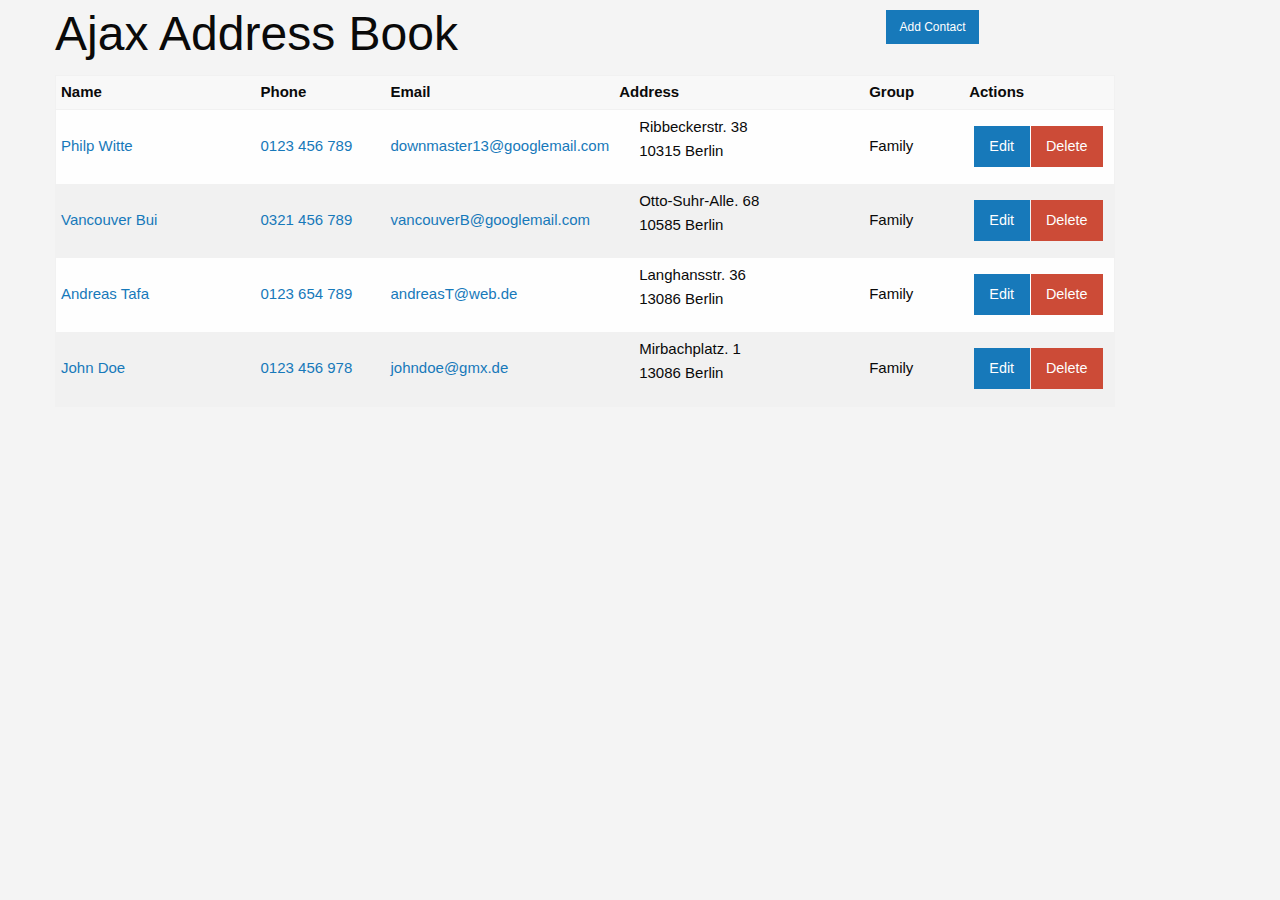
<file: ab_html/index.html>
<!doctype html>
<html class="no-js" lang="en">
<head>
    <meta charset="utf-8"/>
    <meta http-equiv="x-ua-compatible" content="ie=edge">
    <meta name="viewport" content="width=device-width, initial-scale=1.0">
    <title>Ajax Address Book | Welcome</title>
    <link rel="stylesheet" href="assets/css/app.css">
    <link rel="stylesheet" href="assets/css/custom.css">
</head>
<body>

<div class="grid-container">
    <div class="grid-x">
        <div class="large-6 cell">
            <h1>Ajax Address Book</h1>
        </div>
        <div class="grid-container">
            <div class="large-6 cell">
                <a class="add-btn button float-right small " data-open="myModal">Add Contact</a>
                <div id="myModal" class="reveal" data-reveal>
                    <h2>Add Contact</h2>
                    <form>
                        <div class="grid-x grid-margin-x">
                            <div class="large-6 cell">
                                <label>First Name
                                    <input type="text" placeholder="Enter First Name">
                                </label>
                            </div>
                            <div class="large-6 cell">
                                <label>Last Name
                                    <input type="text" placeholder="Enter Last Name">
                                </label>
                            </div>
                        </div>

                        <div class="grid-x grid-margin-x">
                            <div class="large-4 cell">
                                <label>Email
                                    <input type="email" placeholder="Enter Email Address">
                                </label>
                            </div>
                            <div class="large-4 cell">
                                <label>Phone Number
                                    <input type="text" placeholder="Enter Phone Number">
                                </label>
                            </div>
                            <div class="large-4 cell">
                                <label>Contact Group
                                    <select>
                                        <option value="husker">Family</option>
                                        <option value="starbuck">Friends</option>
                                        <option value="hotdog">Business</option>
                                    </select>
                                </label>
                            </div>
                        </div>

                        <div class="grid-x grid-margin-x">
                            <div class="cell large-6 ">
                                <label>Address1
                                    <input type="text" placeholder="Enter Address 1">
                                </label>
                            </div>
                            <div class="cell large-6 ">
                                <label>Address2
                                    <input type="text" placeholder="Enter Address 2">
                                </label>
                            </div>
                        </div>

                        <div class="grid-x grid-margin-x">
                            <div class="large-4 cell">
                                <label>City
                                    <input type="text" placeholder="Enter City">
                                </label>
                            </div>
                            <div class="large-4 cell">
                                <label>State
                                    <select>
                                        <option value="BW">Baden-Wuerttemberg</option>
                                        <option value="BY">Bavaria</option>
                                        <option value="BE">Berlin</option>
                                        <option value="BB">BrandenBurg</option>
                                        <option value="HB">Bremen</option>
                                        <option value="HH">Hamburg</option>
                                        <option value="HE">Hesse</option>
                                        <option value="NI">Lower-Saxony</option>
                                        <option value="MV">Mecklenburg Vorpommern</option>
                                        <option value="NW">North Rhine-Westphalia</option>
                                        <option value="RP">Rhineland-Palatinate</option>
                                        <option value="SL">Saarland</option>
                                        <option value="SN">Saxony</option>
                                        <option value="ST">Saxony-Anhalt</option>
                                        <option value="SH">Schleswig-Holstein</option>
                                        <option value="TH">Thuringia</option>
                                    </select>
                                </label>
                            </div>
                            <div class="large-4 cell">
                                <label>Zipcode
                                    <input type="text" placeholder="Enter Zipcode">
                                </label>
                            </div>
                        </div>

                        <div class="grid-x grid-margin-x">
                            <div class="large-12 cell">
                                <label>Notes
                                    <textarea placeholder="Enter Optional Notes"></textarea>
                                </label>
                            </div>
                        </div>

                        <input type="submit" class="add-btn button float-right small" value="Submit">
                        <!--                    <a class="close-reveal-modal">&#215;</a>-->
                        <button class="close-button" data-close aria-label="Close modal" type="button">
                            <span aria-hidden="true">&times;</span>
                        </button>
                    </form>
                </div>
            </div>
        </div>
        <div class="grid-x grid-margin-x">
            <div class="large-12 cell">
                <table>
                    <thead>
                    <tr>
                        <th width="200">Name</th>
                        <th width="130">Phone</th>
                        <th width="200">Email</th>
                        <th width="250">Address</th>
                        <th width="100">Group</th>
                        <th width="150">Actions</th>
                    </tr>
                    </thead>
                    <tbody>
                    <tr>
                        <td><a href="contact.html">Philp Witte</a></td>
                        <td><a href="contact.html">0123 456 789</a></td>
                        <td><a href="contact.html">downmaster13@googlemail.com</a></td>
                        <td>
                            <ul>
                                <li>Ribbeckerstr. 38</li>
                                <li>10315 Berlin</li>
                            </ul>
                        </td>
                        <td>Family</td>
                        <td>
                            <div class="button-group">
                                <a href="#" class="button tiny" data-open="myModal">Edit</a><br>
                                <a href="#" class="button tiny alert" data-open="myModal">Delete</a>
                            </div>
                        </td>
                    </tr>
                    <tr>
                        <td><a href="contact.html">Vancouver Bui</a></td>
                        <td><a href="contact.html">0321 456 789</a></td>
                        <td><a href="contact.html">vancouverB@googlemail.com</a></td>
                        <td>
                            <ul>
                                <li>Otto-Suhr-Alle. 68</li>
                                <li>10585 Berlin</li>
                            </ul>
                        </td>
                        <td>Family</td>
                        <td>
                            <div class="button-group">
                                <a href="#" class="button tiny" data-open="myModal">Edit</a><br>
                                <a href="#" class="button tiny alert" data-open="myModal">Delete</a>
                            </div>
                        </td>
                    </tr>
                    <tr>
                        <td><a href="contact.html">Andreas Tafa</a></td>
                        <td><a href="contact.html">0123 654 789</a></td>
                        <td><a href="contact.html">andreasT@web.de</a></td>
                        <td>
                            <ul>
                                <li>Langhansstr. 36</li>
                                <li>13086 Berlin</li>
                            </ul>
                        </td>
                        <td>Family</td>
                        <td>
                            <div class="button-group">
                                <a href="#" class="button tiny" data-open="myModal">Edit</a><br>
                                <a href="#" class="button tiny alert" data-open="myModal">Delete</a>
                            </div>
                        </td>
                    </tr>
                    <tr>
                        <td><a href="contact.html">John Doe</a></td>
                        <td><a href="contact.html">0123 456 978</a></td>
                        <td><a href="contact.html">johndoe@gmx.de</a></td>
                        <td>
                            <ul>
                                <li>Mirbachplatz. 1</li>
                                <li>13086 Berlin</li>
                            </ul>
                        </td>
                        <td>Family</td>
                        <td>
                            <div class="button-group">
                                <a href="#" class="button tiny" data-open="myModal">Edit</a><br>
                                <a href="#" class="button tiny alert" data-open="myModal">Delete</a>
                            </div>
                        </td>
                    </tr>
                    </tbody>
                </table>
            </div>
        </div>
    </div>
</div>


<script src="assets/js/app.js"></script>
</body>
</html>
</file>
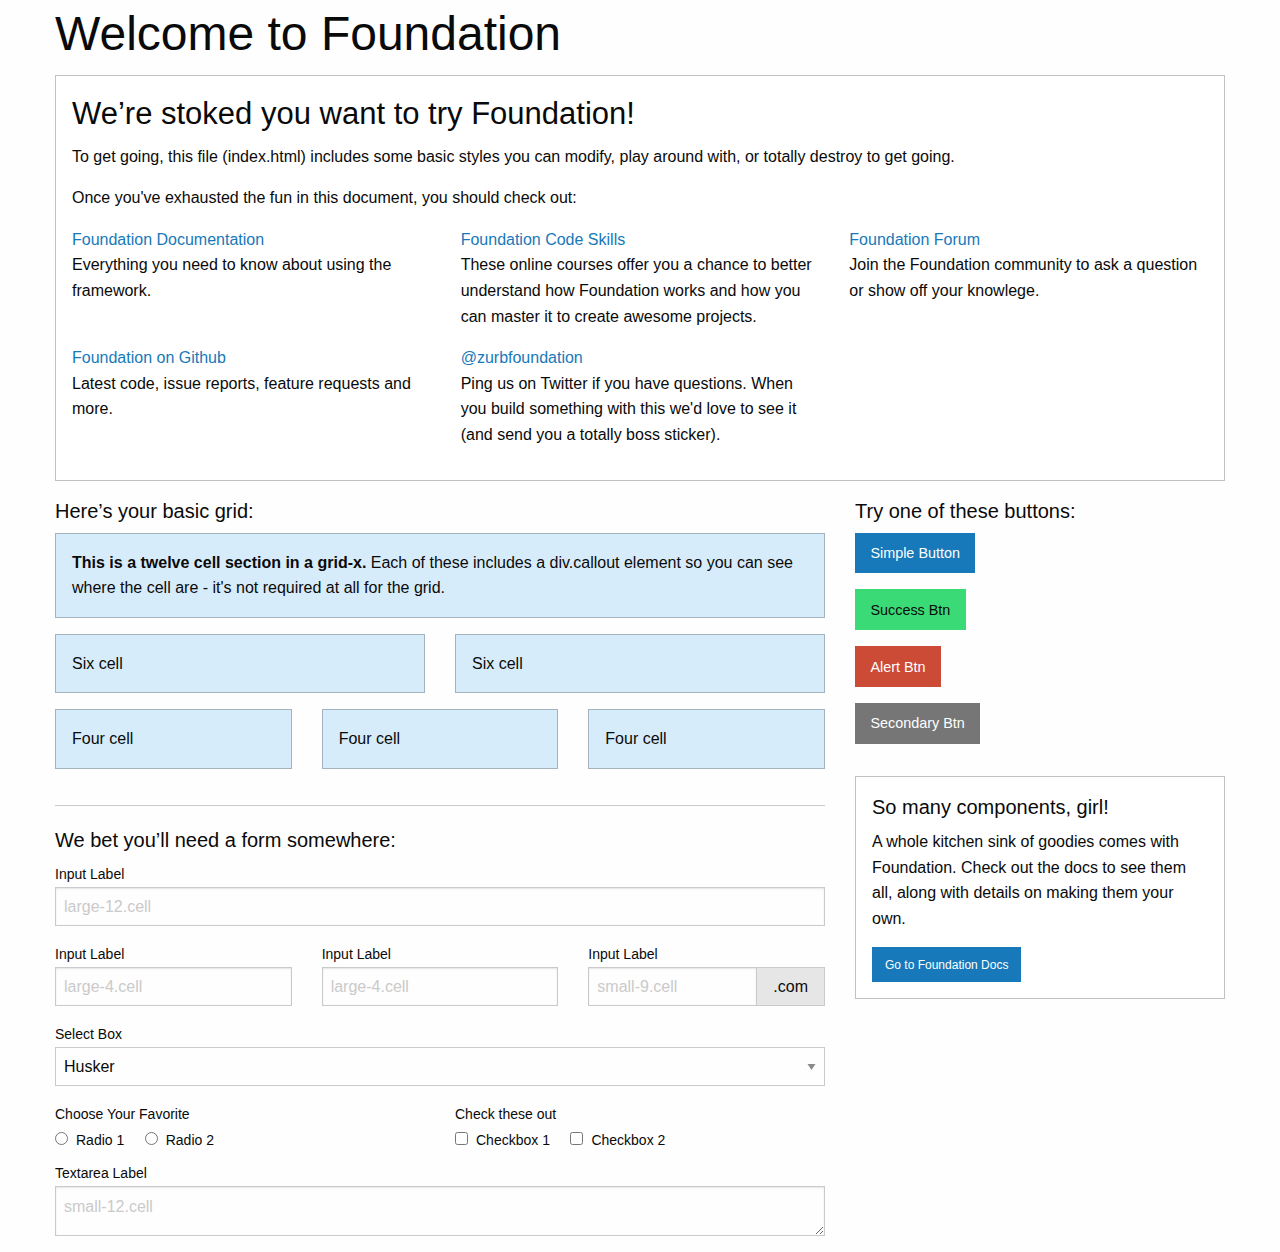
<file: ab_html/index1.html>
<!doctype html>
<html class="no-js" lang="en">
  <head>
    <meta charset="utf-8" />
    <meta http-equiv="x-ua-compatible" content="ie=edge">
    <meta name="viewport" content="width=device-width, initial-scale=1.0">
    <title>Ajax Address Book | Welcome</title>
    <link rel="stylesheet" href="assets/css/app.css">
  </head>
<body>

    <div class="grid-container">
      <div class="grid-x grid-padding-x">
        <div class="large-12 cell">
          <h1>Welcome to Foundation</h1>
        </div>
      </div>

      <div class="grid-x grid-padding-x">
        <div class="large-12 cell">
          <div class="callout">
            <h3>We&rsquo;re stoked you want to try Foundation! </h3>
            <p>To get going, this file (index.html) includes some basic styles you can modify, play around with, or totally destroy to get going.</p>
            <p>Once you've exhausted the fun in this document, you should check out:</p>
            <div class="grid-x grid-padding-x">
              <div class="large-4 medium-4 cell">
                <p><a href="http://foundation.zurb.com/docs">Foundation Documentation</a><br />Everything you need to know about using the framework.</p>
              </div>
              <div class="large-4 medium-4 cell">
                <p><a href="http://zurb.com/university/code-skills">Foundation Code Skills</a><br />These online courses offer you a chance to better understand how Foundation works and how you can master it to create awesome projects.</p>
              </div>
              <div class="large-4 medium-4 cell">
                <p><a href="http://foundation.zurb.com/forum">Foundation Forum</a><br />Join the Foundation community to ask a question or show off your knowlege.</p>
              </div>
            </div>
            <div class="grid-x grid-padding-x">
              <div class="large-4 medium-4 medium-push-2 cell">
                <p><a href="http://github.com/zurb/foundation">Foundation on Github</a><br />Latest code, issue reports, feature requests and more.</p>
              </div>
              <div class="large-4 medium-4 medium-pull-2 cell">
                <p><a href="https://twitter.com/ZURBfoundation">@zurbfoundation</a><br />Ping us on Twitter if you have questions. When you build something with this we'd love to see it (and send you a totally boss sticker).</p>
              </div>
            </div>
          </div>
        </div>
      </div>

      <div class="grid-x grid-padding-x">
        <div class="large-8 medium-8 cell">
          <h5>Here&rsquo;s your basic grid:</h5>
          <!-- Grid Example -->

          <div class="grid-x grid-padding-x">
            <div class="large-12 cell">
              <div class="primary callout">
                <p><strong>This is a twelve cell section in a grid-x.</strong> Each of these includes a div.callout element so you can see where the cell are - it's not required at all for the grid.</p>
              </div>
            </div>
          </div>
          <div class="grid-x grid-padding-x">
            <div class="large-6 medium-6 cell">
              <div class="primary callout">
                <p>Six cell</p>
              </div>
            </div>
            <div class="large-6 medium-6 cell">
              <div class="primary callout">
                <p>Six cell</p>
              </div>
            </div>
          </div>
          <div class="grid-x grid-padding-x">
            <div class="large-4 medium-4 small-4 cell">
              <div class="primary callout">
                <p>Four cell</p>
              </div>
            </div>
            <div class="large-4 medium-4 small-4 cell">
              <div class="primary callout">
                <p>Four cell</p>
              </div>
            </div>
            <div class="large-4 medium-4 small-4 cell">
              <div class="primary callout">
                <p>Four cell</p>
              </div>
            </div>
          </div>

          <hr />

          <h5>We bet you&rsquo;ll need a form somewhere:</h5>
          <form>
            <div class="grid-x grid-padding-x">
              <div class="large-12 cell">
                <label>Input Label</label>
                <input type="text" placeholder="large-12.cell" />
              </div>
            </div>
            <div class="grid-x grid-padding-x">
              <div class="large-4 medium-4 cell">
                <label>Input Label</label>
                <input type="text" placeholder="large-4.cell" />
              </div>
              <div class="large-4 medium-4 cell">
                <label>Input Label</label>
                <input type="text" placeholder="large-4.cell" />
              </div>
              <div class="large-4 medium-4 cell">
                <div class="grid-x">
                  <label>Input Label</label>
                  <div class="input-group">
                    <input type="text" placeholder="small-9.cell" class="input-group-field" />
                    <span class="input-group-label">.com</span>
                  </div>
                </div>
              </div>
            </div>
            <div class="grid-x grid-padding-x">
              <div class="large-12 cell">
                <label>Select Box</label>
                <select>
                  <option value="husker">Husker</option>
                  <option value="starbuck">Starbuck</option>
                  <option value="hotdog">Hot Dog</option>
                  <option value="apollo">Apollo</option>
                </select>
              </div>
            </div>
            <div class="grid-x grid-padding-x">
              <div class="large-6 medium-6 cell">
                <label>Choose Your Favorite</label>
                <input type="radio" name="pokemon" value="Red" id="pokemonRed"><label for="pokemonRed">Radio 1</label>
                <input type="radio" name="pokemon" value="Blue" id="pokemonBlue"><label for="pokemonBlue">Radio 2</label>
              </div>
              <div class="large-6 medium-6 cell">
                <label>Check these out</label>
                <input id="checkbox1" type="checkbox"><label for="checkbox1">Checkbox 1</label>
                <input id="checkbox2" type="checkbox"><label for="checkbox2">Checkbox 2</label>
              </div>
            </div>
            <div class="grid-x grid-padding-x">
              <div class="large-12 cell">
                <label>Textarea Label</label>
                <textarea placeholder="small-12.cell"></textarea>
              </div>
            </div>
          </form>
        </div>

        <div class="large-4 medium-4 cell">
          <h5>Try one of these buttons:</h5>
          <p><a href="#" class="button">Simple Button</a><br/>
            <a href="#" class="success button">Success Btn</a><br/>
            <a href="#" class="alert button">Alert Btn</a><br/>
            <a href="#" class="secondary button">Secondary Btn</a></p>
          <div class="callout">
            <h5>So many components, girl!</h5>
            <p>A whole kitchen sink of goodies comes with Foundation. Check out the docs to see them all, along with details on making them your own.</p>
            <a href="https://foundation.zurb.com/sites/docs/" class="small button">Go to Foundation Docs</a>
          </div>
        </div>
      </div>
    </div>


<script src="assets/js/app.js"></script>
</body>
</html>
</file>
<file: ab_html/assets/css/custom.css>
body {
    font-size: 15px;
    background: #f4f4f4;
}

.add-btn {
    margin-top: 10px;
}

table tr th, table tr td {
    font-size: 15px;
    padding: 5px;
}

ul li {
    list-style: none;
    font-size: 15px;
}

.button-group {
    width: 130px;
    margin: auto;
    text-align: center;
}

.button-group a {
    margin: auto;
}
</file>
